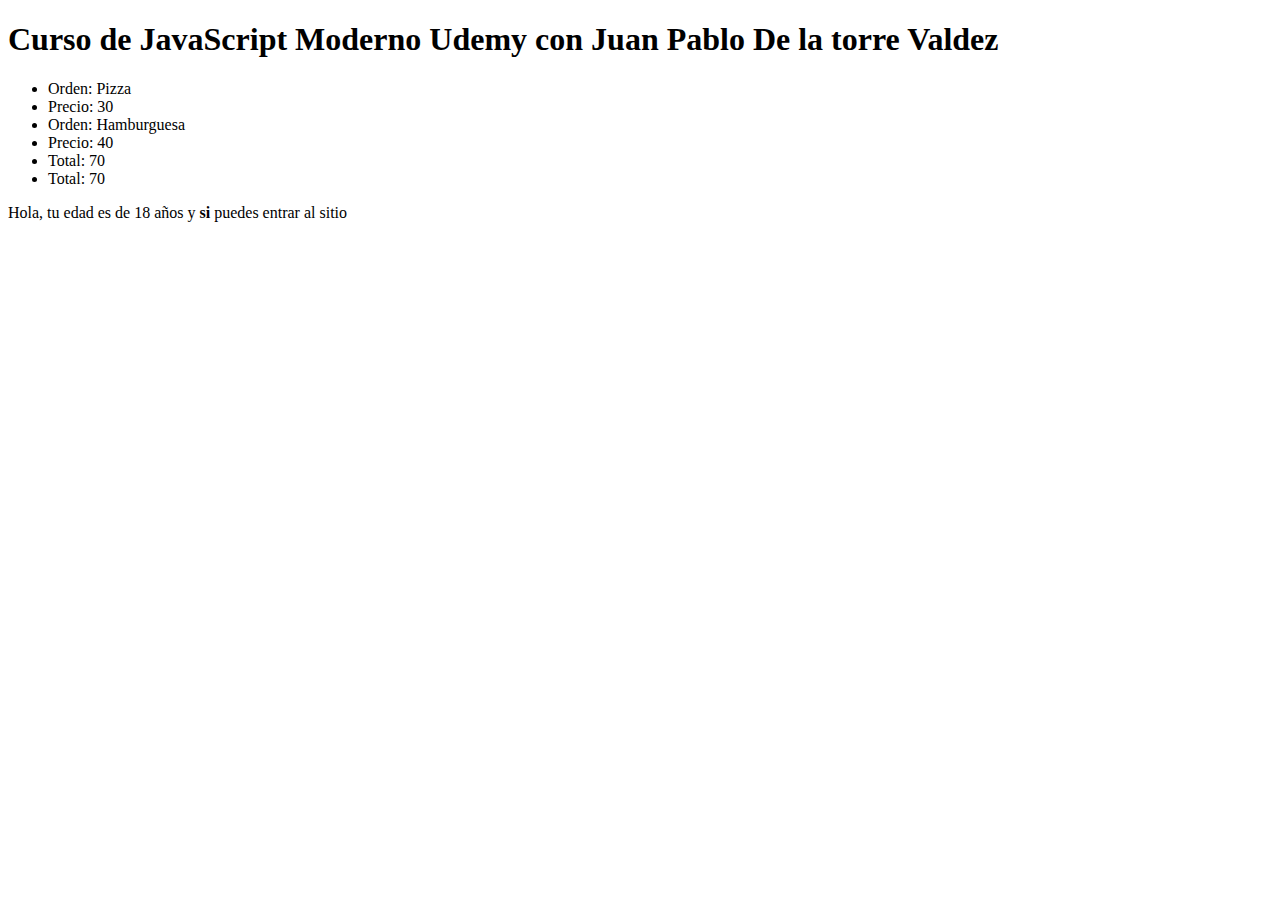
<file: index.html>
<!DOCTYPE html>
<html lang="en">
<head>
    <meta charset="UTF-8">
    <meta name="viewport" content="width=device-width, initial-scale=1.0">
    <title>Aprendiendo JavaScript, NodeJS y Angular, ReactJS JUE.JS</title>
</head>
<body>
    <script src="ejecutarComprobador.js"></script>
    <h1>Curso de JavaScript Moderno Udemy con Juan Pablo De la torre Valdez</h1>
    
    <a href="htpps://google.com"></a>
    <a href="htpps://facebook.com"></a>
    <a href="htpps://youtube.com"></a>
    <a href="htpps://instagram.com"></a>
    <a href="htpps://twitter.com"></a>

    <div id="app"></div>
    <div id="edad" onclick="ejecutarComprobador()"></div>
    <script src="clase_1.js"></script>
    <script src="clase_2.js"></script>
    
</body>
</html>
</file>
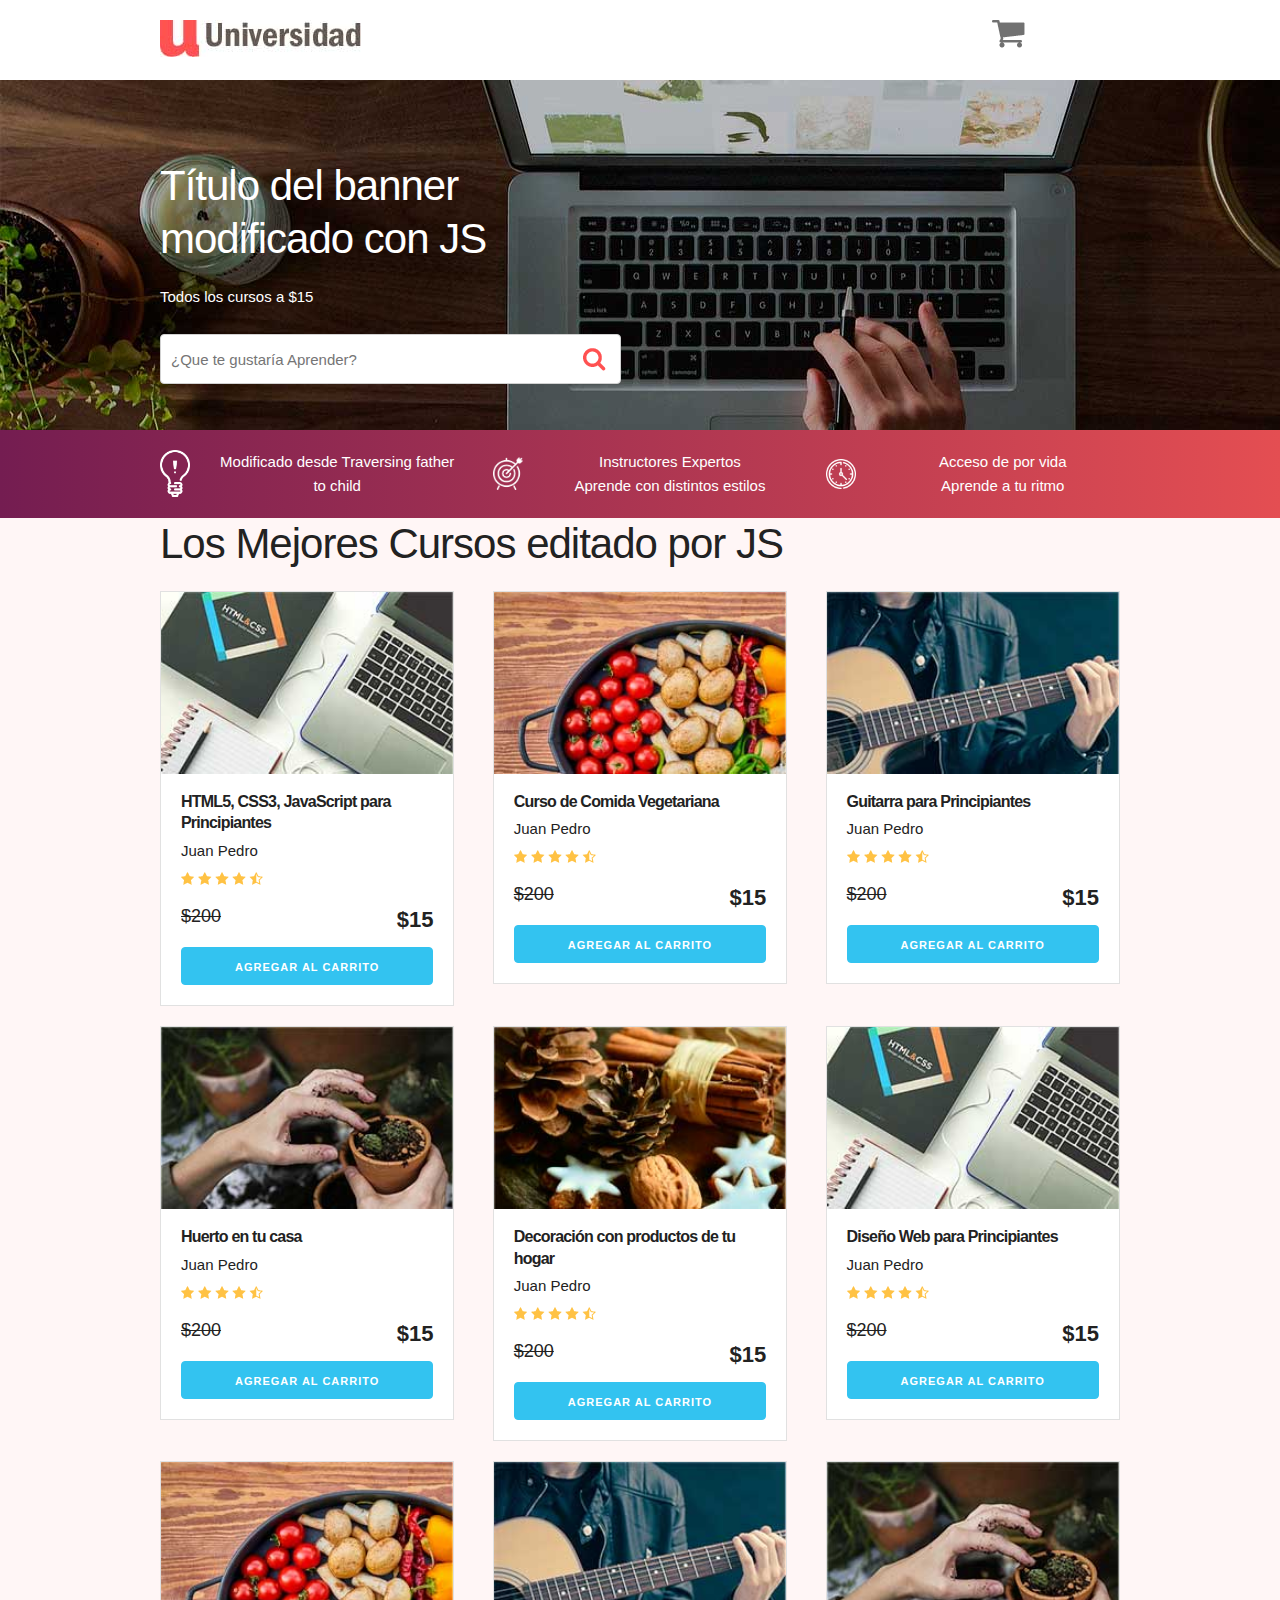
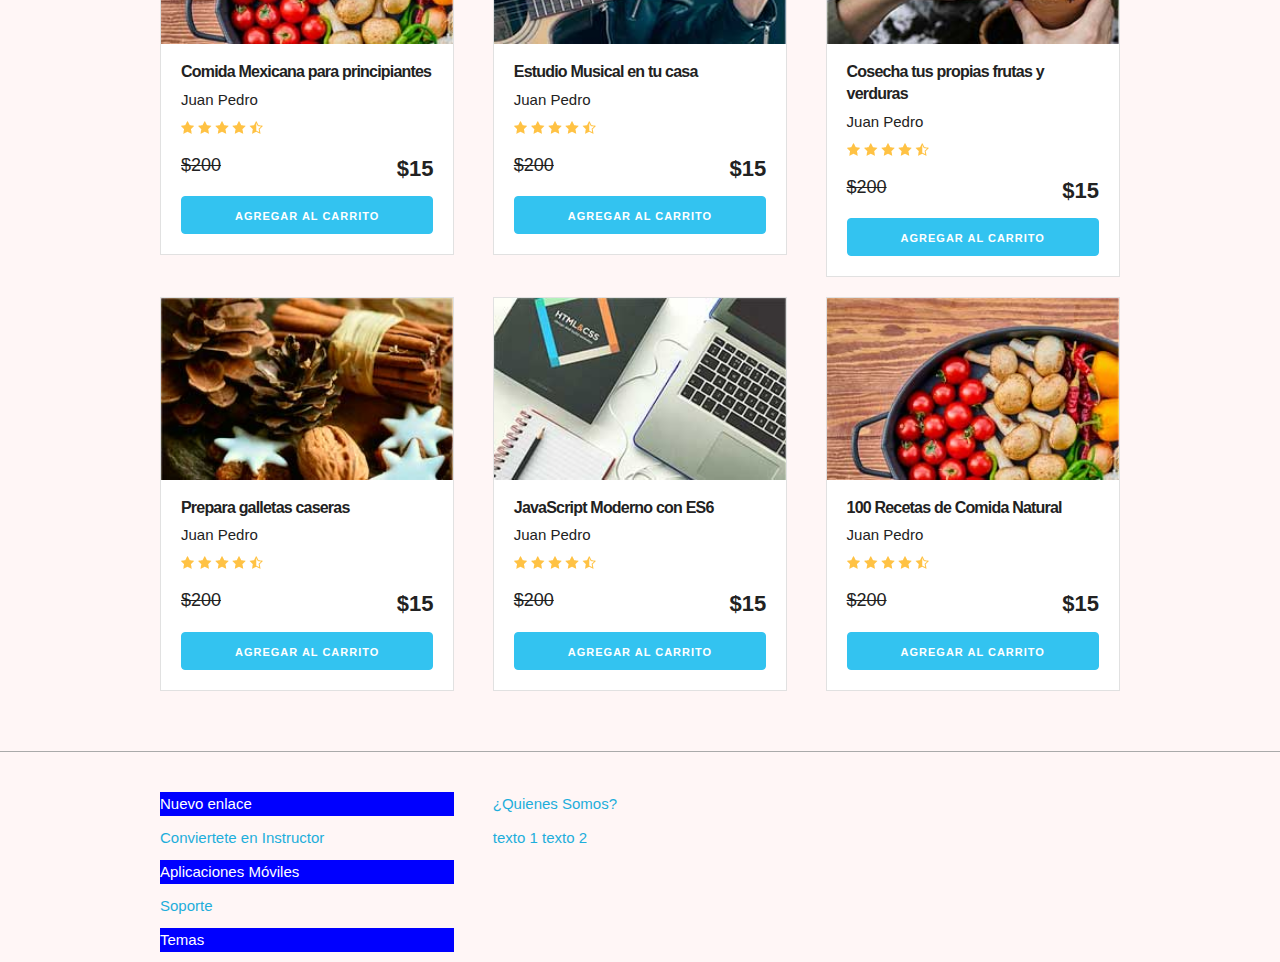
<file: ProyectoUniversidad/index.html>
<!DOCTYPE html>
<html lang="en">
<head>
    <meta charset="UTF-8">
    <meta name="viewport" content="width=device-width, initial-scale=1.0">
    <meta http-equiv="X-UA-Compatible" content="ie=edge">
    <title>Carrito</title>
    <link rel="stylesheet" href="css/normalize.css">
    <link rel="stylesheet" href="css/skeleton.css">
    <link rel="stylesheet" href="css/custom.css">
</head>
<body>
<header id="header" class="header">
    <div class="container">
        <div class="row">
            <div class="four columns">
                <img src="img/logo.jpg" id="logo">
            </div>
            <div class="two columns u-pull-right">
                <ul>
                    <li class="submenu">
                            <img src="img/cart.png" id="img-carrito">
                            <div id="carrito">
                                    <p class="vacio">Carrito Vacio</p>
                                    <table id="lista-carrito" class="u-full-width">
                                        <thead>
                                            <tr>
                                                <th>Imagen</th>
                                                <th>Nombre</th>
                                                <th>Precio</th>
                                                <th></th>
                                            </tr>
                                        </thead>
                                        <tbody>
                                            <tr>
                                                <td>
                                                    <img src="img/curso1.jpg" width=100>
                                                </td>
                                                <td>HTML5 CSS3 JavaScript</td>
                                                <td>$15</td>
                                                <td><a href="#" class="borrar-curso"> X</a></td>
                                            </tr>
                                            <tr>
                                                <td>
                                                    <img src="img/curso3.jpg" width=100>
                                                </td>
                                                <td>Guitarra para Principiantes</td>
                                                <td>$15</td>
                                                <td><a href="#" class="borrar-curso"> X</a></td>
                                            </tr>
                                        </tbody>
                                    </table>

                                    <a href="#" id="vaciar-carrito" class="button u-full-width">Vaciar Carrito</a>
                            </div>
                    </li>
                </ul>
            </div>
        </div> 
    </div>
    </header>


    <div id="hero">
        <div class="container">
            <div class="row">
                    <div class="six columns">
                        <div class="contenido-hero">
                                <h2>Aprende algo nuevo</h2>
                                <p>Todos los cursos a $15</p>
                                <form action="#" id="busqueda" method="post" class="formulario clase2 clase3">
                                    <input class="u-full-width" type="text" placeholder="¿Que te gustaría Aprender?" id="buscador">
                                    <input type="submit" id="submit-buscador" class="submit-buscador">
                                </form>
                        </div>
                    </div>
            </div> 
        </div>
    </div>

    <div class="barra">
        <div class="container">
            <div class="row">
                    <div class="four columns icono icono1">
                        <p>20,000 Cursos en línea <br>
                        Explora  los temas más recientes</p>
                    </div>
                    <div class="four columns icono icono2">
                        <p>Instructores Expertos <br>
                        Aprende con distintos estilos</p>
                    </div>
                    <div class="four columns icono icono3">
                        <p>Acceso de por vida <br>
                        Aprende a tu ritmo</p>
                    </div>
            </div>
        </div>

    </div>

    <div id="lista-cursos" class="container">
        <h1 id="encabezado" class="encabezado">Cursos En Línea</h1>
        <div class="row">
            <div class="four columns">
                <div class="card">
                    <img src="img/curso1.jpg" class="imagen-curso u-full-width">
                    <div class="info-card">
                        <h4>HTML5, CSS3, JavaScript para Principiantes</h4>
                        <p>Juan Pedro</p>
                        <img src="img/estrellas.png">
                        <p class="precio">$200  <span class="u-pull-right ">$15</span></p>
                        <a href="#" class="u-full-width button-primary button input agregar-carrito" data-id="1">Agregar Al Carrito</a>
                    </div>
                </div> <!--.card-->
            </div>
            <div class="four columns">
                    <div class="card">
                        <img src="img/curso2.jpg" class="imagen-curso u-full-width">
                        <div class="info-card">
                            <h4>Curso de Comida Vegetariana</h4>
                            <p>Juan Pedro</p>
                            <img src="img/estrellas.png">
                            <p class="precio">$200  <span class="u-pull-right ">$15</span></p>
                            <a href="#" class="u-full-width button-primary button input agregar-carrito" data-id="2">Agregar Al Carrito</a>
                        </div>
                    </div>
            </div>
            <div class="four columns">
                    <div class="card">
                        <img src="img/curso3.jpg" class="imagen-curso u-full-width">
                        <div class="info-card">
                            <h4>Guitarra para Principiantes</h4>
                            <p>Juan Pedro</p>
                            <img src="img/estrellas.png">
                            <p class="precio">$200  <span class="u-pull-right ">$15</span></p>
                            <a href="#" class="u-full-width button-primary button input agregar-carrito" data-id="3">Agregar Al Carrito</a>
                        </div>
                    </div> <!--.card-->
            </div>

        </div> <!--.row-->
        <div class="row">
            <div class="four columns">
                <div class="card">
                    <img src="img/curso4.jpg" class="imagen-curso u-full-width">
                    <div class="info-card">
                        <h4>Huerto en tu casa</h4>
                        <p>Juan Pedro</p>
                        <img src="img/estrellas.png">
                        <p class="precio">$200  <span class="u-pull-right ">$15</span></p>
                        <a href="#" class="u-full-width button-primary button input agregar-carrito" data-id="4">Agregar Al Carrito</a>
                    </div>
                </div> <!--.card-->
            </div>
            <div class="four columns">
                    <div class="card">
                        <img src="img/curso5.jpg" class="imagen-curso u-full-width">
                        <div class="info-card">
                            <h4>Decoración con productos de tu hogar</h4>
                            <p>Juan Pedro</p>
                            <img src="img/estrellas.png">
                            <p class="precio">$200  <span class="u-pull-right ">$15</span></p>
                            <a href="#" class="u-full-width button-primary button input agregar-carrito" data-id="5">Agregar Al Carrito</a>
                        </div>
                    </div> <!--.card-->
            </div>
            <div class="four columns">
                    <div class="card">
                        <img src="img/curso1.jpg" class="imagen-curso u-full-width">
                        <div class="info-card">
                            <h4>Diseño Web para Principiantes</h4>
                            <p>Juan Pedro</p>
                            <img src="img/estrellas.png">
                            <p class="precio">$200  <span class="u-pull-right ">$15</span></p>
                            <a href="#" class="u-full-width button-primary button input agregar-carrito" data-id="6">Agregar Al Carrito</a>
                        </div>
                    </div> <!--.card-->
            </div>
        </div> <!--.row-->
        <div class="row">
            <div class="four columns">
                <div class="card">
                    <img src="img/curso2.jpg" class="imagen-curso u-full-width">
                    <div class="info-card">
                        <h4>Comida Mexicana para principiantes</h4>
                        <p>Juan Pedro</p>
                        <img src="img/estrellas.png">
                        <p class="precio">$200  <span class="u-pull-right ">$15</span></p>
                        <a href="#" class="u-full-width button-primary button input agregar-carrito" data-id="7">Agregar Al Carrito</a>
                    </div>
                </div> <!--.card-->
            </div>
            <div class="four columns">
                    <div class="card">
                        <img src="img/curso3.jpg" class="imagen-curso u-full-width">
                        <div class="info-card">
                            <h4>Estudio Musical en tu casa</h4>
                            <p>Juan Pedro</p>
                            <img src="img/estrellas.png">
                            <p class="precio">$200  <span class="u-pull-right ">$15</span></p>
                            <a href="#" class="u-full-width button-primary button input agregar-carrito" data-id="8">Agregar Al Carrito</a>
                        </div>
                    </div> <!--.card-->
            </div>
            <div class="four columns">
                    <div class="card">
                        <img src="img/curso4.jpg" class="imagen-curso u-full-width">
                        <div class="info-card">
                            <h4>Cosecha tus propias frutas y verduras</h4>
                            <p>Juan Pedro</p>
                            <img src="img/estrellas.png">
                            <p class="precio">$200  <span class="u-pull-right ">$15</span></p>
                            <a href="#" class="u-full-width button-primary button input agregar-carrito" data-id="9">Agregar Al Carrito</a>
                        </div>
                    </div> <!--.card-->
            </div>
        </div> <!--.row-->
        <div class="row">
                <div class="four columns">
                    <div class="card">
                        <img src="img/curso5.jpg" class="imagen-curso u-full-width">
                        <div class="info-card">
                            <h4>Prepara galletas caseras</h4>
                            <p>Juan Pedro</p>
                            <img src="img/estrellas.png">
                            <p class="precio">$200  <span class="u-pull-right ">$15</span></p>
                            <a href="#" class="u-full-width button-primary button input agregar-carrito" data-id="10">Agregar Al Carrito</a>
                        </div>
                    </div> <!--.card-->
                </div>
                <div class="four columns">
                        <div class="card">
                            <img src="img/curso1.jpg" class="imagen-curso u-full-width">
                            <div class="info-card">
                                <h4>JavaScript Moderno con ES6</h4>
                                <p>Juan Pedro</p>
                                <img src="img/estrellas.png">
                                <p class="precio">$200  <span class="u-pull-right ">$15</span></p>
                                <a href="#" class="u-full-width button-primary button input agregar-carrito" data-id="11">Agregar Al Carrito</a>
                            </div>
                        </div> <!--.card-->
                </div>
                <div class="four columns">
                        <div class="card">
                            <img src="img/curso2.jpg" class="imagen-curso u-full-width">
                            <div class="info-card">
                                <h4>100 Recetas de Comida Natural</h4>
                                <p>Juan Pedro</p>
                                <img src="img/estrellas.png">
                                <p class="precio">$200  <span class="u-pull-right ">$15</span></p>
                                <a href="#" class="u-full-width button-primary button input agregar-carrito" data-id="12">Agregar Al Carrito</a>
                            </div>
                        </div> <!--.card-->
                </div>
            </div> <!--.row-->
    </div>  

    <footer id="footer" class="footer">
        <div class="container">
            <div class="row">
                    <div class="four columns">
                            <nav id="principal" class="menu">
                                <a class="enlace" href="#">Para tu Negocio</a>
                                <a class="enlace" href="https://www.umix.cl/66-donnaway">Conviertete en Instructor</a>
                                <a class="enlace" href="#">Aplicaciones Móviles</a>
                                <a class="enlace" href="#">Soporte</a>
                                <a class="enlace" href="#">Temas</a>
                            </nav>
                    </div>
                    <div class="four columns hola">
                            <nav id="secundaria" class="menu">
                                <a class="enlace" href="#">¿Quienes Somos?</a>
                                <a class="enlace" href="#">Empleo</a>
                                <a class="enlace" href="#">Blog</a>
                            </nav>
                    </div>
            </div>
        </div>
    </footer>

    <script src="js/app.js"></script>
    <script src="js/app2.js"></script>

</body>
</html>
</file>
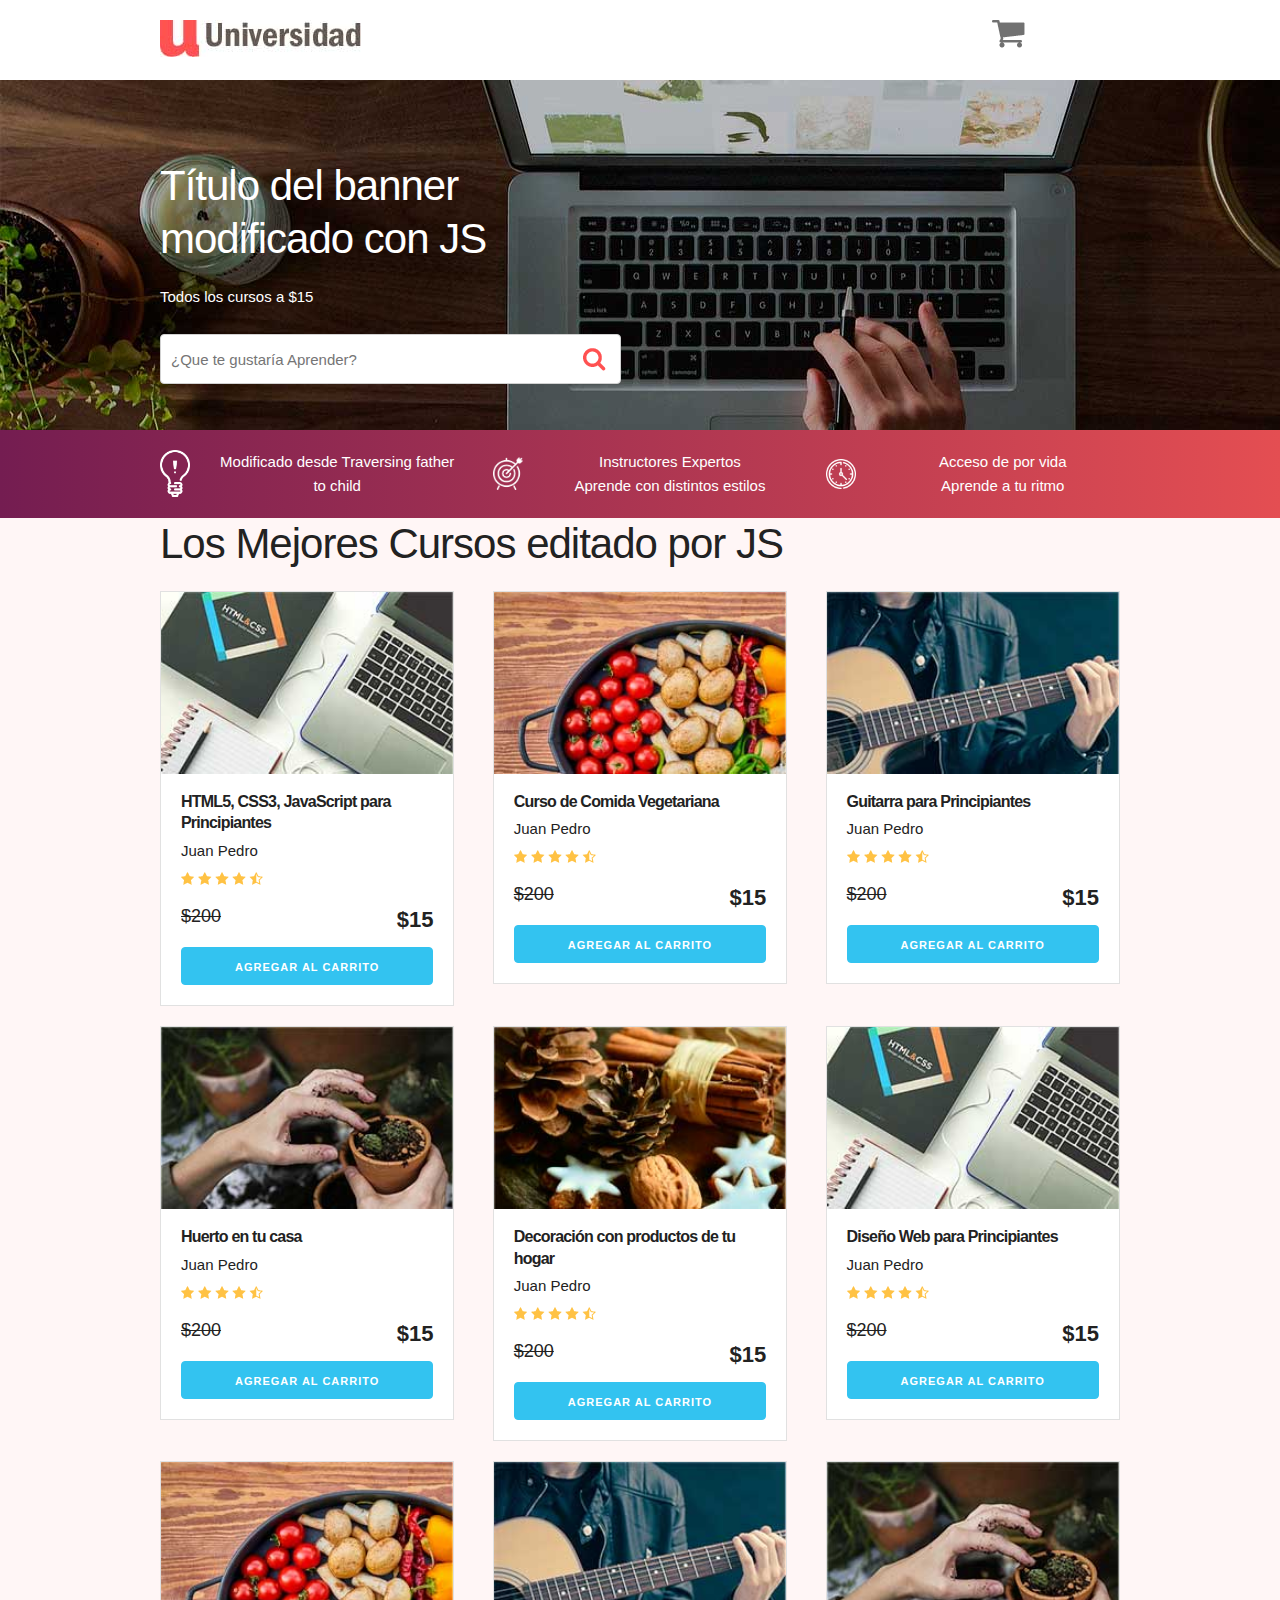
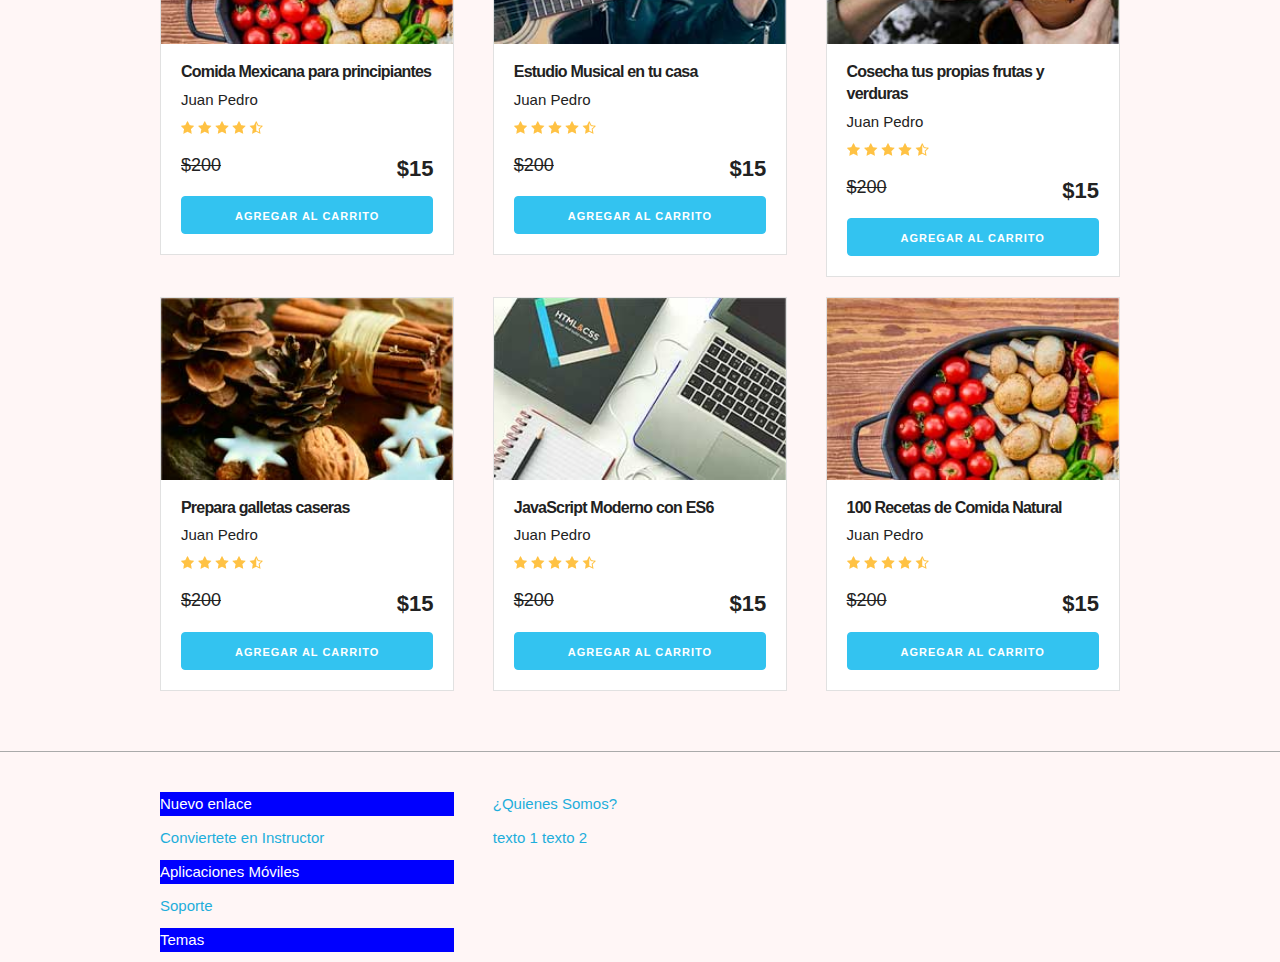
<file: universidad/index.html>
<!DOCTYPE html>
<html lang="en">
<head>
    <meta charset="UTF-8">
    <meta name="viewport" content="width=device-width, initial-scale=1.0">
    <meta http-equiv="X-UA-Compatible" content="ie=edge">
    <title>Carrito</title>
    <link rel="stylesheet" href="css/normalize.css">
    <link rel="stylesheet" href="css/skeleton.css">
    <link rel="stylesheet" href="css/custom.css">
</head>
<body>
<header id="header" class="header">
    <div class="container">
        <div class="row">
            <div class="four columns">
                <img src="img/logo.jpg" id="logo">
            </div>
            <div class="two columns u-pull-right">
                <ul>
                    <li class="submenu">
                            <img src="img/cart.png" id="img-carrito">
                            <div id="carrito">
                                    <p class="vacio">Carrito Vacio</p>
                                    <table id="lista-carrito" class="u-full-width">
                                        <thead>
                                            <tr>
                                                <th>Imagen</th>
                                                <th>Nombre</th>
                                                <th>Precio</th>
                                                <th></th>
                                            </tr>
                                        </thead>
                                        <tbody>
                                            <tr>
                                                <td>
                                                    <img src="img/curso1.jpg" width=100>
                                                </td>
                                                <td>HTML5 CSS3 JavaScript</td>
                                                <td>$15</td>
                                                <td><a href="#" class="borrar-curso"> X</a></td>
                                            </tr>
                                            <tr>
                                                <td>
                                                    <img src="img/curso3.jpg" width=100>
                                                </td>
                                                <td>Guitarra para Principiantes</td>
                                                <td>$15</td>
                                                <td><a href="#" class="borrar-curso"> X</a></td>
                                            </tr>
                                        </tbody>
                                    </table>

                                    <a href="#" id="vaciar-carrito" class="button u-full-width">Vaciar Carrito</a>
                            </div>
                    </li>
                </ul>
            </div>
        </div> 
    </div>
    </header>


    <div id="hero">
        <div class="container">
            <div class="row">
                    <div class="six columns">
                        <div class="contenido-hero">
                                <h2>Aprende algo nuevo</h2>
                                <p>Todos los cursos a $15</p>
                                <form action="#" id="busqueda" method="post" class="formulario clase2 clase3">
                                    <input class="u-full-width" type="text" placeholder="¿Que te gustaría Aprender?" id="buscador">
                                    <input type="submit" id="submit-buscador" class="submit-buscador">
                                </form>
                        </div>
                    </div>
            </div> 
        </div>
    </div>

    <div class="barra">
        <div class="container">
            <div class="row">
                    <div class="four columns icono icono1">
                        <p>20,000 Cursos en línea <br>
                        Explora  los temas más recientes</p>
                    </div>
                    <div class="four columns icono icono2">
                        <p>Instructores Expertos <br>
                        Aprende con distintos estilos</p>
                    </div>
                    <div class="four columns icono icono3">
                        <p>Acceso de por vida <br>
                        Aprende a tu ritmo</p>
                    </div>
            </div>
        </div>

    </div>

    <div id="lista-cursos" class="container">
        <h1 id="encabezado" class="encabezado">Cursos En Línea</h1>
        <div class="row">
            <div class="four columns">
                <div class="card">
                    <img src="img/curso1.jpg" class="imagen-curso u-full-width">
                    <div class="info-card">
                        <h4>HTML5, CSS3, JavaScript para Principiantes</h4>
                        <p>Juan Pedro</p>
                        <img src="img/estrellas.png">
                        <p class="precio">$200  <span class="u-pull-right ">$15</span></p>
                        <a href="#" class="u-full-width button-primary button input agregar-carrito" data-id="1">Agregar Al Carrito</a>
                    </div>
                </div> <!--.card-->
            </div>
            <div class="four columns">
                    <div class="card">
                        <img src="img/curso2.jpg" class="imagen-curso u-full-width">
                        <div class="info-card">
                            <h4>Curso de Comida Vegetariana</h4>
                            <p>Juan Pedro</p>
                            <img src="img/estrellas.png">
                            <p class="precio">$200  <span class="u-pull-right ">$15</span></p>
                            <a href="#" class="u-full-width button-primary button input agregar-carrito" data-id="2">Agregar Al Carrito</a>
                        </div>
                    </div>
            </div>
            <div class="four columns">
                    <div class="card">
                        <img src="img/curso3.jpg" class="imagen-curso u-full-width">
                        <div class="info-card">
                            <h4>Guitarra para Principiantes</h4>
                            <p>Juan Pedro</p>
                            <img src="img/estrellas.png">
                            <p class="precio">$200  <span class="u-pull-right ">$15</span></p>
                            <a href="#" class="u-full-width button-primary button input agregar-carrito" data-id="3">Agregar Al Carrito</a>
                        </div>
                    </div> <!--.card-->
            </div>

        </div> <!--.row-->
        <div class="row">
            <div class="four columns">
                <div class="card">
                    <img src="img/curso4.jpg" class="imagen-curso u-full-width">
                    <div class="info-card">
                        <h4>Huerto en tu casa</h4>
                        <p>Juan Pedro</p>
                        <img src="img/estrellas.png">
                        <p class="precio">$200  <span class="u-pull-right ">$15</span></p>
                        <a href="#" class="u-full-width button-primary button input agregar-carrito" data-id="4">Agregar Al Carrito</a>
                    </div>
                </div> <!--.card-->
            </div>
            <div class="four columns">
                    <div class="card">
                        <img src="img/curso5.jpg" class="imagen-curso u-full-width">
                        <div class="info-card">
                            <h4>Decoración con productos de tu hogar</h4>
                            <p>Juan Pedro</p>
                            <img src="img/estrellas.png">
                            <p class="precio">$200  <span class="u-pull-right ">$15</span></p>
                            <a href="#" class="u-full-width button-primary button input agregar-carrito" data-id="5">Agregar Al Carrito</a>
                        </div>
                    </div> <!--.card-->
            </div>
            <div class="four columns">
                    <div class="card">
                        <img src="img/curso1.jpg" class="imagen-curso u-full-width">
                        <div class="info-card">
                            <h4>Diseño Web para Principiantes</h4>
                            <p>Juan Pedro</p>
                            <img src="img/estrellas.png">
                            <p class="precio">$200  <span class="u-pull-right ">$15</span></p>
                            <a href="#" class="u-full-width button-primary button input agregar-carrito" data-id="6">Agregar Al Carrito</a>
                        </div>
                    </div> <!--.card-->
            </div>
        </div> <!--.row-->
        <div class="row">
            <div class="four columns">
                <div class="card">
                    <img src="img/curso2.jpg" class="imagen-curso u-full-width">
                    <div class="info-card">
                        <h4>Comida Mexicana para principiantes</h4>
                        <p>Juan Pedro</p>
                        <img src="img/estrellas.png">
                        <p class="precio">$200  <span class="u-pull-right ">$15</span></p>
                        <a href="#" class="u-full-width button-primary button input agregar-carrito" data-id="7">Agregar Al Carrito</a>
                    </div>
                </div> <!--.card-->
            </div>
            <div class="four columns">
                    <div class="card">
                        <img src="img/curso3.jpg" class="imagen-curso u-full-width">
                        <div class="info-card">
                            <h4>Estudio Musical en tu casa</h4>
                            <p>Juan Pedro</p>
                            <img src="img/estrellas.png">
                            <p class="precio">$200  <span class="u-pull-right ">$15</span></p>
                            <a href="#" class="u-full-width button-primary button input agregar-carrito" data-id="8">Agregar Al Carrito</a>
                        </div>
                    </div> <!--.card-->
            </div>
            <div class="four columns">
                    <div class="card">
                        <img src="img/curso4.jpg" class="imagen-curso u-full-width">
                        <div class="info-card">
                            <h4>Cosecha tus propias frutas y verduras</h4>
                            <p>Juan Pedro</p>
                            <img src="img/estrellas.png">
                            <p class="precio">$200  <span class="u-pull-right ">$15</span></p>
                            <a href="#" class="u-full-width button-primary button input agregar-carrito" data-id="9">Agregar Al Carrito</a>
                        </div>
                    </div> <!--.card-->
            </div>
        </div> <!--.row-->
        <div class="row">
                <div class="four columns">
                    <div class="card">
                        <img src="img/curso5.jpg" class="imagen-curso u-full-width">
                        <div class="info-card">
                            <h4>Prepara galletas caseras</h4>
                            <p>Juan Pedro</p>
                            <img src="img/estrellas.png">
                            <p class="precio">$200  <span class="u-pull-right ">$15</span></p>
                            <a href="#" class="u-full-width button-primary button input agregar-carrito" data-id="10">Agregar Al Carrito</a>
                        </div>
                    </div> <!--.card-->
                </div>
                <div class="four columns">
                        <div class="card">
                            <img src="img/curso1.jpg" class="imagen-curso u-full-width">
                            <div class="info-card">
                                <h4>JavaScript Moderno con ES6</h4>
                                <p>Juan Pedro</p>
                                <img src="img/estrellas.png">
                                <p class="precio">$200  <span class="u-pull-right ">$15</span></p>
                                <a href="#" class="u-full-width button-primary button input agregar-carrito" data-id="11">Agregar Al Carrito</a>
                            </div>
                        </div> <!--.card-->
                </div>
                <div class="four columns">
                        <div class="card">
                            <img src="img/curso2.jpg" class="imagen-curso u-full-width">
                            <div class="info-card">
                                <h4>100 Recetas de Comida Natural</h4>
                                <p>Juan Pedro</p>
                                <img src="img/estrellas.png">
                                <p class="precio">$200  <span class="u-pull-right ">$15</span></p>
                                <a href="#" class="u-full-width button-primary button input agregar-carrito" data-id="12">Agregar Al Carrito</a>
                            </div>
                        </div> <!--.card-->
                </div>
            </div> <!--.row-->
    </div>  

    <footer id="footer" class="footer">
        <div class="container">
            <div class="row">
                    <div class="four columns">
                            <nav id="principal" class="menu">
                                <a class="enlace" href="#">Para tu Negocio</a>
                                <a class="enlace" href="#">Conviertete en Instructor</a>
                                <a class="enlace" href="#">Aplicaciones Móviles</a>
                                <a class="enlace" href="#">Soporte</a>
                                <a class="enlace" href="#">Temas</a>
                            </nav>
                    </div>
                    <div class="four columns">
                            <nav id="secundaria" class="menu">
                                <a class="enlace" href="#">¿Quienes Somos?</a>
                                <a class="enlace" href="#">Empleo</a>
                                <a class="enlace" href="#">Blog</a>
                            </nav>
                    </div>
            </div>
        </div>
    </footer>

    <script src="js/app.js"></script>
    <script src="js/app2.js"></script>

</body>
</html>
</file>
<file: ProyectoUniversidad/css/skeleton.css>
/*
* Skeleton V2.0.4
* Copyright 2014, Dave Gamache
* www.getskeleton.com
* Free to use under the MIT license.
* http://www.opensource.org/licenses/mit-license.php
* 12/29/2014
*/


/* Table of contents
––––––––––––––––––––––––––––––––––––––––––––––––––
- Grid
- Base Styles
- Typography
- Links
- Buttons
- Forms
- Lists
- Code
- Tables
- Spacing
- Utilities
- Clearing
- Media Queries
*/


/* Grid
–––––––––––––––––––––––––––––––––––––––––––––––––– */
.container {
  position: relative;
  width: 100%;
  max-width: 960px;
  margin: 0 auto;
  padding: 0 20px;
  box-sizing: border-box; }
.column,
.columns {
  width: 100%;
  float: left;
  box-sizing: border-box; }

/* For devices larger than 400px */
@media (min-width: 400px) {
  .container {
    width: 85%;
    padding: 0; }
}

/* For devices larger than 550px */
@media (min-width: 550px) {
  .container {
    width: 80%; }
  .column,
  .columns {
    margin-left: 4%; }
  .column:first-child,
  .columns:first-child {
    margin-left: 0; }

  .one.column,
  .one.columns                    { width: 4.66666666667%; }
  .two.columns                    { width: 13.3333333333%; }
  .three.columns                  { width: 22%;            }
  .four.columns                   { width: 30.6666666667%; }
  .five.columns                   { width: 39.3333333333%; }
  .six.columns                    { width: 48%;            }
  .seven.columns                  { width: 56.6666666667%; }
  .eight.columns                  { width: 65.3333333333%; }
  .nine.columns                   { width: 74.0%;          }
  .ten.columns                    { width: 82.6666666667%; }
  .eleven.columns                 { width: 91.3333333333%; }
  .twelve.columns                 { width: 100%; margin-left: 0; }

  .one-third.column               { width: 30.6666666667%; }
  .two-thirds.column              { width: 65.3333333333%; }

  .one-half.column                { width: 48%; }

  /* Offsets */
  .offset-by-one.column,
  .offset-by-one.columns          { margin-left: 8.66666666667%; }
  .offset-by-two.column,
  .offset-by-two.columns          { margin-left: 17.3333333333%; }
  .offset-by-three.column,
  .offset-by-three.columns        { margin-left: 26%;            }
  .offset-by-four.column,
  .offset-by-four.columns         { margin-left: 34.6666666667%; }
  .offset-by-five.column,
  .offset-by-five.columns         { margin-left: 43.3333333333%; }
  .offset-by-six.column,
  .offset-by-six.columns          { margin-left: 52%;            }
  .offset-by-seven.column,
  .offset-by-seven.columns        { margin-left: 60.6666666667%; }
  .offset-by-eight.column,
  .offset-by-eight.columns        { margin-left: 69.3333333333%; }
  .offset-by-nine.column,
  .offset-by-nine.columns         { margin-left: 78.0%;          }
  .offset-by-ten.column,
  .offset-by-ten.columns          { margin-left: 86.6666666667%; }
  .offset-by-eleven.column,
  .offset-by-eleven.columns       { margin-left: 95.3333333333%; }

  .offset-by-one-third.column,
  .offset-by-one-third.columns    { margin-left: 34.6666666667%; }
  .offset-by-two-thirds.column,
  .offset-by-two-thirds.columns   { margin-left: 69.3333333333%; }

  .offset-by-one-half.column,
  .offset-by-one-half.columns     { margin-left: 52%; }

}


/* Base Styles
–––––––––––––––––––––––––––––––––––––––––––––––––– */
/* NOTE
html is set to 62.5% so that all the REM measurements throughout Skeleton
are based on 10px sizing. So basically 1.5rem = 15px :) */
html {
  font-size: 62.5%; }
body {
  font-size: 1.5em; /* currently ems cause chrome bug misinterpreting rems on body element */
  line-height: 1.6;
  font-weight: 400;
  font-family: "Raleway", "HelveticaNeue", "Helvetica Neue", Helvetica, Arial, sans-serif;
  color: #222; }


/* Typography
–––––––––––––––––––––––––––––––––––––––––––––––––– */
h1, h2, h3, h4, h5, h6 {
  margin-top: 0;
  margin-bottom: 2rem;
  font-weight: 300; }
h1 { font-size: 4.0rem; line-height: 1.2;  letter-spacing: -.1rem;}
h2 { font-size: 3.6rem; line-height: 1.25; letter-spacing: -.1rem; }
h3 { font-size: 3.0rem; line-height: 1.3;  letter-spacing: -.1rem; }
h4 { font-size: 2.4rem; line-height: 1.35; letter-spacing: -.08rem; }
h5 { font-size: 1.8rem; line-height: 1.5;  letter-spacing: -.05rem; }
h6 { font-size: 1.5rem; line-height: 1.6;  letter-spacing: 0; }

/* Larger than phablet */
@media (min-width: 550px) {
  h1 { font-size: 5.0rem; }
  h2 { font-size: 4.2rem; }
  h3 { font-size: 3.6rem; }
  h4 { font-size: 3.0rem; }
  h5 { font-size: 2.4rem; }
  h6 { font-size: 1.5rem; }
}

p {
  margin-top: 0; }


/* Links
–––––––––––––––––––––––––––––––––––––––––––––––––– */
a {
  color: #1EAEDB; }
a:hover {
  color: #0FA0CE; }


/* Buttons
–––––––––––––––––––––––––––––––––––––––––––––––––– */
.button,
button,
input[type="submit"],
input[type="reset"],
input[type="button"] {
  display: inline-block;
  height: 38px;
  padding: 0 30px;
  color: #555;
  text-align: center;
  font-size: 11px;
  font-weight: 600;
  line-height: 38px;
  letter-spacing: .1rem;
  text-transform: uppercase;
  text-decoration: none;
  white-space: nowrap;
  background-color: transparent;
  border-radius: 4px;
  border: 1px solid #bbb;
  cursor: pointer;
  box-sizing: border-box; }
.button:hover,
button:hover,
input[type="submit"]:hover,
input[type="reset"]:hover,
input[type="button"]:hover,
.button:focus,
button:focus,
input[type="submit"]:focus,
input[type="reset"]:focus,
input[type="button"]:focus {
  color: #333;
  border-color: #888;
  outline: 0; }
.button.button-primary,
button.button-primary,
input[type="submit"].button-primary,
input[type="reset"].button-primary,
input[type="button"].button-primary {
  color: #FFF;
  background-color: #33C3F0;
  border-color: #33C3F0; }
.button.button-primary:hover,
button.button-primary:hover,
input[type="submit"].button-primary:hover,
input[type="reset"].button-primary:hover,
input[type="button"].button-primary:hover,
.button.button-primary:focus,
button.button-primary:focus,
input[type="submit"].button-primary:focus,
input[type="reset"].button-primary:focus,
input[type="button"].button-primary:focus {
  color: #FFF;
  background-color: #1EAEDB;
  border-color: #1EAEDB; }


/* Forms
–––––––––––––––––––––––––––––––––––––––––––––––––– */
input[type="email"],
input[type="number"],
input[type="search"],
input[type="text"],
input[type="tel"],
input[type="url"],
input[type="password"],
textarea,
select {
  height: 38px;
  padding: 6px 10px; /* The 6px vertically centers text on FF, ignored by Webkit */
  background-color: #fff;
  border: 1px solid #D1D1D1;
  border-radius: 4px;
  box-shadow: none;
  box-sizing: border-box; }
/* Removes awkward default styles on some inputs for iOS */
input[type="email"],
input[type="number"],
input[type="search"],
input[type="text"],
input[type="tel"],
input[type="url"],
input[type="password"],
textarea {
  -webkit-appearance: none;
     -moz-appearance: none;
          appearance: none; }
textarea {
  min-height: 65px;
  padding-top: 6px;
  padding-bottom: 6px; }
input[type="email"]:focus,
input[type="number"]:focus,
input[type="search"]:focus,
input[type="text"]:focus,
input[type="tel"]:focus,
input[type="url"]:focus,
input[type="password"]:focus,
textarea:focus,
select:focus {
  border: 1px solid #33C3F0;
  outline: 0; }
label,
legend {
  display: block;
  margin-bottom: .5rem;
  font-weight: 600; }
fieldset {
  padding: 0;
  border-width: 0; }
input[type="checkbox"],
input[type="radio"] {
  display: inline; }
label > .label-body {
  display: inline-block;
  margin-left: .5rem;
  font-weight: normal; }


/* Lists
–––––––––––––––––––––––––––––––––––––––––––––––––– */
ul {
  list-style: circle inside; }
ol {
  list-style: decimal inside; }
ol, ul {
  padding-left: 0;
  margin-top: 0; }
ul ul,
ul ol,
ol ol,
ol ul {
  margin: 1.5rem 0 1.5rem 3rem;
  font-size: 90%; }
li {
  margin-bottom: 1rem; }


/* Code
–––––––––––––––––––––––––––––––––––––––––––––––––– */
code {
  padding: .2rem .5rem;
  margin: 0 .2rem;
  font-size: 90%;
  white-space: nowrap;
  background: #F1F1F1;
  border: 1px solid #E1E1E1;
  border-radius: 4px; }
pre > code {
  display: block;
  padding: 1rem 1.5rem;
  white-space: pre; }


/* Tables
–––––––––––––––––––––––––––––––––––––––––––––––––– */
th,
td {
  padding: 12px 15px;
  text-align: left;
  border-bottom: 1px solid #E1E1E1; }
th:first-child,
td:first-child {
  padding-left: 0; }
th:last-child,
td:last-child {
  padding-right: 0; }


/* Spacing
–––––––––––––––––––––––––––––––––––––––––––––––––– */
button,
.button {
  margin-bottom: 1rem; }
input,
textarea,
select,
fieldset {
  margin-bottom: 1.5rem; }
pre,
blockquote,
dl,
figure,
table,
p,
ul,
ol,
form {
  margin-bottom: 2.5rem; }


/* Utilities
–––––––––––––––––––––––––––––––––––––––––––––––––– */
.u-full-width {
  width: 100%;
  box-sizing: border-box; }
.u-max-full-width {
  max-width: 100%;
  box-sizing: border-box; }
.u-pull-right {
  float: right; }
.u-pull-left {
  float: left; }


/* Misc
–––––––––––––––––––––––––––––––––––––––––––––––––– */
hr {
  margin-top: 3rem;
  margin-bottom: 3.5rem;
  border-width: 0;
  border-top: 1px solid #E1E1E1; }


/* Clearing
–––––––––––––––––––––––––––––––––––––––––––––––––– */

/* Self Clearing Goodness */
.container:after,
.row:after,
.u-cf {
  content: "";
  display: table;
  clear: both; }


/* Media Queries
–––––––––––––––––––––––––––––––––––––––––––––––––– */
/*
Note: The best way to structure the use of media queries is to create the queries
near the relevant code. For example, if you wanted to change the styles for buttons
on small devices, paste the mobile query code up in the buttons section and style it
there.
*/


/* Larger than mobile */
@media (min-width: 400px) {}

/* Larger than phablet (also point when grid becomes active) */
@media (min-width: 550px) {}

/* Larger than tablet */
@media (min-width: 750px) {}

/* Larger than desktop */
@media (min-width: 1000px) {}

/* Larger than Desktop HD */
@media (min-width: 1200px) {}
</file>
<file: ProyectoUniversidad/css/custom.css>
body {
    background-color: #fff6f6
}
h1 {
    text-align: center;
}
h4 {
    font-size: 16px;
    font-weight: 700;
}
header {
    padding: 20px 0 0 0;
    background: white;
    text-align: center;
}
@media (min-width: 750px) {
    header {
        text-align: left;
    }
}
.borrar-curso {
    background-color: red;
    border-radius: 50%;
    padding: 5px 10px;
    text-decoration: none;
    color: white;
    font-weight: bold;
}

ul {
    list-style: none;
}
#hero {
    background-image:url(../img/hero.jpg);
    height: 350px;
}
#encabezado {
    margin: 30px 0;
}
.submenu {
    position: relative;
}

.submenu #carrito{
    display: none;
}
.submenu:hover #carrito{
    display: block;
    position: absolute;
    right:0;
    top:100%;
    z-index: 1;
    background-color: white;
    padding: 20px;
}
.vacio {
    padding: 10px;
    background-color: crimson;
    text-align: center;
    border-radius: 10px;
    color: white;
}
.contenido-hero {
    margin-top: 80px;
    color: white;
}
.contenido-hero form {
    position: relative;
    margin-bottom: 0;
}
.contenido-hero form #buscador {
    height: 50px;
    margin-bottom: 0;
}
.contenido-hero form .submit-buscador {
    position: absolute;
    right:0;
    top:0;
    height: 100%;
    padding: 0;
    display: block;
    text-indent: -9999px;
    width: 50px;
    background-image: url(../img/lupa.png);
    background-position: right center;
    background-repeat: no-repeat;
    border:none;
}


.barra {
    padding: 20px 0;
background: #741d51; /* Old browsers */
background: -moz-linear-gradient(left, #741d51 0%, #e44e52 100%); /* FF3.6-15 */
background: -webkit-linear-gradient(left, #741d51 0%,#e44e52 100%); /* Chrome10-25,Safari5.1-6 */
background: linear-gradient(to right, #741d51 0%,#e44e52 100%); /* W3C, IE10+, FF16+, Chrome26+, Opera12+, Safari7+ */
filter: progid:DXImageTransform.Microsoft.gradient( startColorstr='#741d51', endColorstr='#e44e52',GradientType=1 ); /* IE6-9 */
}

.barra p {
    margin:0;
    color: white;
}
.icono {
    background-repeat: no-repeat;
    background-position: left center;
    padding-left: 60px;
    background-size: 30px;
    margin-bottom: 40px;
    text-align: center;
}
@media (min-width: 750px) {
    .icono {
        margin-bottom:0;
    }
}



.icono1 {
    background-image: url(../img/icono1.png);
}
.icono2 {
    background-image: url(../img/icono2.png);
}
.icono3 {
    background-image: url(../img/icono3.png);
}

#lista-cursos .row {
    margin-bottom:20px;
}
.agregar-carrito {
    margin:10px 0;
}

.card {
    text-align: center;
    border: 1px solid #e1e1e1;
    background: white;
}
@media (min-width: 550px) {
    .card {
        text-align: left;
    }
}
.info-card  {
    padding: 10px 20px;
}

.info-card p, 
.card h4 {
    margin-bottom: 5px;
}
.info-card .precio {
    text-decoration: line-through;
    font-size: 18px;
    margin-top: 10px;
}
.info-card .precio span {
    font-weight: 700;
    font-size: 22px;
}


.footer {
    margin-top: 40px;
    border-top:1px solid #aaa;;
    padding-top: 40px;   
}
.footer .menu a{
display: block;
margin-bottom: 10px;
text-decoration: none;
}

/*custom alfredo*/
input {
    color: #000000;
}
</file>
<file: universidad/css/skeleton.css>
/*
* Skeleton V2.0.4
* Copyright 2014, Dave Gamache
* www.getskeleton.com
* Free to use under the MIT license.
* http://www.opensource.org/licenses/mit-license.php
* 12/29/2014
*/


/* Table of contents
––––––––––––––––––––––––––––––––––––––––––––––––––
- Grid
- Base Styles
- Typography
- Links
- Buttons
- Forms
- Lists
- Code
- Tables
- Spacing
- Utilities
- Clearing
- Media Queries
*/


/* Grid
–––––––––––––––––––––––––––––––––––––––––––––––––– */
.container {
  position: relative;
  width: 100%;
  max-width: 960px;
  margin: 0 auto;
  padding: 0 20px;
  box-sizing: border-box; }
.column,
.columns {
  width: 100%;
  float: left;
  box-sizing: border-box; }

/* For devices larger than 400px */
@media (min-width: 400px) {
  .container {
    width: 85%;
    padding: 0; }
}

/* For devices larger than 550px */
@media (min-width: 550px) {
  .container {
    width: 80%; }
  .column,
  .columns {
    margin-left: 4%; }
  .column:first-child,
  .columns:first-child {
    margin-left: 0; }

  .one.column,
  .one.columns                    { width: 4.66666666667%; }
  .two.columns                    { width: 13.3333333333%; }
  .three.columns                  { width: 22%;            }
  .four.columns                   { width: 30.6666666667%; }
  .five.columns                   { width: 39.3333333333%; }
  .six.columns                    { width: 48%;            }
  .seven.columns                  { width: 56.6666666667%; }
  .eight.columns                  { width: 65.3333333333%; }
  .nine.columns                   { width: 74.0%;          }
  .ten.columns                    { width: 82.6666666667%; }
  .eleven.columns                 { width: 91.3333333333%; }
  .twelve.columns                 { width: 100%; margin-left: 0; }

  .one-third.column               { width: 30.6666666667%; }
  .two-thirds.column              { width: 65.3333333333%; }

  .one-half.column                { width: 48%; }

  /* Offsets */
  .offset-by-one.column,
  .offset-by-one.columns          { margin-left: 8.66666666667%; }
  .offset-by-two.column,
  .offset-by-two.columns          { margin-left: 17.3333333333%; }
  .offset-by-three.column,
  .offset-by-three.columns        { margin-left: 26%;            }
  .offset-by-four.column,
  .offset-by-four.columns         { margin-left: 34.6666666667%; }
  .offset-by-five.column,
  .offset-by-five.columns         { margin-left: 43.3333333333%; }
  .offset-by-six.column,
  .offset-by-six.columns          { margin-left: 52%;            }
  .offset-by-seven.column,
  .offset-by-seven.columns        { margin-left: 60.6666666667%; }
  .offset-by-eight.column,
  .offset-by-eight.columns        { margin-left: 69.3333333333%; }
  .offset-by-nine.column,
  .offset-by-nine.columns         { margin-left: 78.0%;          }
  .offset-by-ten.column,
  .offset-by-ten.columns          { margin-left: 86.6666666667%; }
  .offset-by-eleven.column,
  .offset-by-eleven.columns       { margin-left: 95.3333333333%; }

  .offset-by-one-third.column,
  .offset-by-one-third.columns    { margin-left: 34.6666666667%; }
  .offset-by-two-thirds.column,
  .offset-by-two-thirds.columns   { margin-left: 69.3333333333%; }

  .offset-by-one-half.column,
  .offset-by-one-half.columns     { margin-left: 52%; }

}


/* Base Styles
–––––––––––––––––––––––––––––––––––––––––––––––––– */
/* NOTE
html is set to 62.5% so that all the REM measurements throughout Skeleton
are based on 10px sizing. So basically 1.5rem = 15px :) */
html {
  font-size: 62.5%; }
body {
  font-size: 1.5em; /* currently ems cause chrome bug misinterpreting rems on body element */
  line-height: 1.6;
  font-weight: 400;
  font-family: "Raleway", "HelveticaNeue", "Helvetica Neue", Helvetica, Arial, sans-serif;
  color: #222; }


/* Typography
–––––––––––––––––––––––––––––––––––––––––––––––––– */
h1, h2, h3, h4, h5, h6 {
  margin-top: 0;
  margin-bottom: 2rem;
  font-weight: 300; }
h1 { font-size: 4.0rem; line-height: 1.2;  letter-spacing: -.1rem;}
h2 { font-size: 3.6rem; line-height: 1.25; letter-spacing: -.1rem; }
h3 { font-size: 3.0rem; line-height: 1.3;  letter-spacing: -.1rem; }
h4 { font-size: 2.4rem; line-height: 1.35; letter-spacing: -.08rem; }
h5 { font-size: 1.8rem; line-height: 1.5;  letter-spacing: -.05rem; }
h6 { font-size: 1.5rem; line-height: 1.6;  letter-spacing: 0; }

/* Larger than phablet */
@media (min-width: 550px) {
  h1 { font-size: 5.0rem; }
  h2 { font-size: 4.2rem; }
  h3 { font-size: 3.6rem; }
  h4 { font-size: 3.0rem; }
  h5 { font-size: 2.4rem; }
  h6 { font-size: 1.5rem; }
}

p {
  margin-top: 0; }


/* Links
–––––––––––––––––––––––––––––––––––––––––––––––––– */
a {
  color: #1EAEDB; }
a:hover {
  color: #0FA0CE; }


/* Buttons
–––––––––––––––––––––––––––––––––––––––––––––––––– */
.button,
button,
input[type="submit"],
input[type="reset"],
input[type="button"] {
  display: inline-block;
  height: 38px;
  padding: 0 30px;
  color: #555;
  text-align: center;
  font-size: 11px;
  font-weight: 600;
  line-height: 38px;
  letter-spacing: .1rem;
  text-transform: uppercase;
  text-decoration: none;
  white-space: nowrap;
  background-color: transparent;
  border-radius: 4px;
  border: 1px solid #bbb;
  cursor: pointer;
  box-sizing: border-box; }
.button:hover,
button:hover,
input[type="submit"]:hover,
input[type="reset"]:hover,
input[type="button"]:hover,
.button:focus,
button:focus,
input[type="submit"]:focus,
input[type="reset"]:focus,
input[type="button"]:focus {
  color: #333;
  border-color: #888;
  outline: 0; }
.button.button-primary,
button.button-primary,
input[type="submit"].button-primary,
input[type="reset"].button-primary,
input[type="button"].button-primary {
  color: #FFF;
  background-color: #33C3F0;
  border-color: #33C3F0; }
.button.button-primary:hover,
button.button-primary:hover,
input[type="submit"].button-primary:hover,
input[type="reset"].button-primary:hover,
input[type="button"].button-primary:hover,
.button.button-primary:focus,
button.button-primary:focus,
input[type="submit"].button-primary:focus,
input[type="reset"].button-primary:focus,
input[type="button"].button-primary:focus {
  color: #FFF;
  background-color: #1EAEDB;
  border-color: #1EAEDB; }


/* Forms
–––––––––––––––––––––––––––––––––––––––––––––––––– */
input[type="email"],
input[type="number"],
input[type="search"],
input[type="text"],
input[type="tel"],
input[type="url"],
input[type="password"],
textarea,
select {
  height: 38px;
  padding: 6px 10px; /* The 6px vertically centers text on FF, ignored by Webkit */
  background-color: #fff;
  border: 1px solid #D1D1D1;
  border-radius: 4px;
  box-shadow: none;
  box-sizing: border-box; }
/* Removes awkward default styles on some inputs for iOS */
input[type="email"],
input[type="number"],
input[type="search"],
input[type="text"],
input[type="tel"],
input[type="url"],
input[type="password"],
textarea {
  -webkit-appearance: none;
     -moz-appearance: none;
          appearance: none; }
textarea {
  min-height: 65px;
  padding-top: 6px;
  padding-bottom: 6px; }
input[type="email"]:focus,
input[type="number"]:focus,
input[type="search"]:focus,
input[type="text"]:focus,
input[type="tel"]:focus,
input[type="url"]:focus,
input[type="password"]:focus,
textarea:focus,
select:focus {
  border: 1px solid #33C3F0;
  outline: 0; }
label,
legend {
  display: block;
  margin-bottom: .5rem;
  font-weight: 600; }
fieldset {
  padding: 0;
  border-width: 0; }
input[type="checkbox"],
input[type="radio"] {
  display: inline; }
label > .label-body {
  display: inline-block;
  margin-left: .5rem;
  font-weight: normal; }


/* Lists
–––––––––––––––––––––––––––––––––––––––––––––––––– */
ul {
  list-style: circle inside; }
ol {
  list-style: decimal inside; }
ol, ul {
  padding-left: 0;
  margin-top: 0; }
ul ul,
ul ol,
ol ol,
ol ul {
  margin: 1.5rem 0 1.5rem 3rem;
  font-size: 90%; }
li {
  margin-bottom: 1rem; }


/* Code
–––––––––––––––––––––––––––––––––––––––––––––––––– */
code {
  padding: .2rem .5rem;
  margin: 0 .2rem;
  font-size: 90%;
  white-space: nowrap;
  background: #F1F1F1;
  border: 1px solid #E1E1E1;
  border-radius: 4px; }
pre > code {
  display: block;
  padding: 1rem 1.5rem;
  white-space: pre; }


/* Tables
–––––––––––––––––––––––––––––––––––––––––––––––––– */
th,
td {
  padding: 12px 15px;
  text-align: left;
  border-bottom: 1px solid #E1E1E1; }
th:first-child,
td:first-child {
  padding-left: 0; }
th:last-child,
td:last-child {
  padding-right: 0; }


/* Spacing
–––––––––––––––––––––––––––––––––––––––––––––––––– */
button,
.button {
  margin-bottom: 1rem; }
input,
textarea,
select,
fieldset {
  margin-bottom: 1.5rem; }
pre,
blockquote,
dl,
figure,
table,
p,
ul,
ol,
form {
  margin-bottom: 2.5rem; }


/* Utilities
–––––––––––––––––––––––––––––––––––––––––––––––––– */
.u-full-width {
  width: 100%;
  box-sizing: border-box; }
.u-max-full-width {
  max-width: 100%;
  box-sizing: border-box; }
.u-pull-right {
  float: right; }
.u-pull-left {
  float: left; }


/* Misc
–––––––––––––––––––––––––––––––––––––––––––––––––– */
hr {
  margin-top: 3rem;
  margin-bottom: 3.5rem;
  border-width: 0;
  border-top: 1px solid #E1E1E1; }


/* Clearing
–––––––––––––––––––––––––––––––––––––––––––––––––– */

/* Self Clearing Goodness */
.container:after,
.row:after,
.u-cf {
  content: "";
  display: table;
  clear: both; }


/* Media Queries
–––––––––––––––––––––––––––––––––––––––––––––––––– */
/*
Note: The best way to structure the use of media queries is to create the queries
near the relevant code. For example, if you wanted to change the styles for buttons
on small devices, paste the mobile query code up in the buttons section and style it
there.
*/


/* Larger than mobile */
@media (min-width: 400px) {}

/* Larger than phablet (also point when grid becomes active) */
@media (min-width: 550px) {}

/* Larger than tablet */
@media (min-width: 750px) {}

/* Larger than desktop */
@media (min-width: 1000px) {}

/* Larger than Desktop HD */
@media (min-width: 1200px) {}
</file>
<file: universidad/css/custom.css>
body {
    background-color: #fff6f6
}
h1 {
    text-align: center;
}
h4 {
    font-size: 16px;
    font-weight: 700;
}
header {
    padding: 20px 0 0 0;
    background: white;
    text-align: center;
}
@media (min-width: 750px) {
    header {
        text-align: left;
    }
}
.borrar-curso {
    background-color: red;
    border-radius: 50%;
    padding: 5px 10px;
    text-decoration: none;
    color: white;
    font-weight: bold;
}

ul {
    list-style: none;
}
#hero {
    background-image:url(../img/hero.jpg);
    height: 350px;
}
#encabezado {
    margin: 30px 0;
}
.submenu {
    position: relative;
}

.submenu #carrito{
    display: none;
}
.submenu:hover #carrito{
    display: block;
    position: absolute;
    right:0;
    top:100%;
    z-index: 1;
    background-color: white;
    padding: 20px;
}
.vacio {
    padding: 10px;
    background-color: crimson;
    text-align: center;
    border-radius: 10px;
    color: white;
}
.contenido-hero {
    margin-top: 80px;
    color: white;
}
.contenido-hero form {
    position: relative;
    margin-bottom: 0;
}
.contenido-hero form #buscador {
    height: 50px;
    margin-bottom: 0;
}
.contenido-hero form .submit-buscador {
    position: absolute;
    right:0;
    top:0;
    height: 100%;
    padding: 0;
    display: block;
    text-indent: -9999px;
    width: 50px;
    background-image: url(../img/lupa.png);
    background-position: right center;
    background-repeat: no-repeat;
    border:none;
}


.barra {
    padding: 20px 0;
background: #741d51; /* Old browsers */
background: -moz-linear-gradient(left, #741d51 0%, #e44e52 100%); /* FF3.6-15 */
background: -webkit-linear-gradient(left, #741d51 0%,#e44e52 100%); /* Chrome10-25,Safari5.1-6 */
background: linear-gradient(to right, #741d51 0%,#e44e52 100%); /* W3C, IE10+, FF16+, Chrome26+, Opera12+, Safari7+ */
filter: progid:DXImageTransform.Microsoft.gradient( startColorstr='#741d51', endColorstr='#e44e52',GradientType=1 ); /* IE6-9 */
}

.barra p {
    margin:0;
    color: white;
}
.icono {
    background-repeat: no-repeat;
    background-position: left center;
    padding-left: 60px;
    background-size: 30px;
    margin-bottom: 40px;
    text-align: center;
}
@media (min-width: 750px) {
    .icono {
        margin-bottom:0;
    }
}



.icono1 {
    background-image: url(../img/icono1.png);
}
.icono2 {
    background-image: url(../img/icono2.png);
}
.icono3 {
    background-image: url(../img/icono3.png);
}

#lista-cursos .row {
    margin-bottom:20px;
}
.agregar-carrito {
    margin:10px 0;
}

.card {
    text-align: center;
    border: 1px solid #e1e1e1;
    background: white;
}
@media (min-width: 550px) {
    .card {
        text-align: left;
    }
}
.info-card  {
    padding: 10px 20px;
}

.info-card p, 
.card h4 {
    margin-bottom: 5px;
}
.info-card .precio {
    text-decoration: line-through;
    font-size: 18px;
    margin-top: 10px;
}
.info-card .precio span {
    font-weight: 700;
    font-size: 22px;
}


.footer {
    margin-top: 40px;
    border-top:1px solid #aaa;;
    padding-top: 40px;   
}
.footer .menu a{
display: block;
margin-bottom: 10px;
text-decoration: none;
}

/*custom alfredo*/
input {
    color: #000000;
}
</file>
